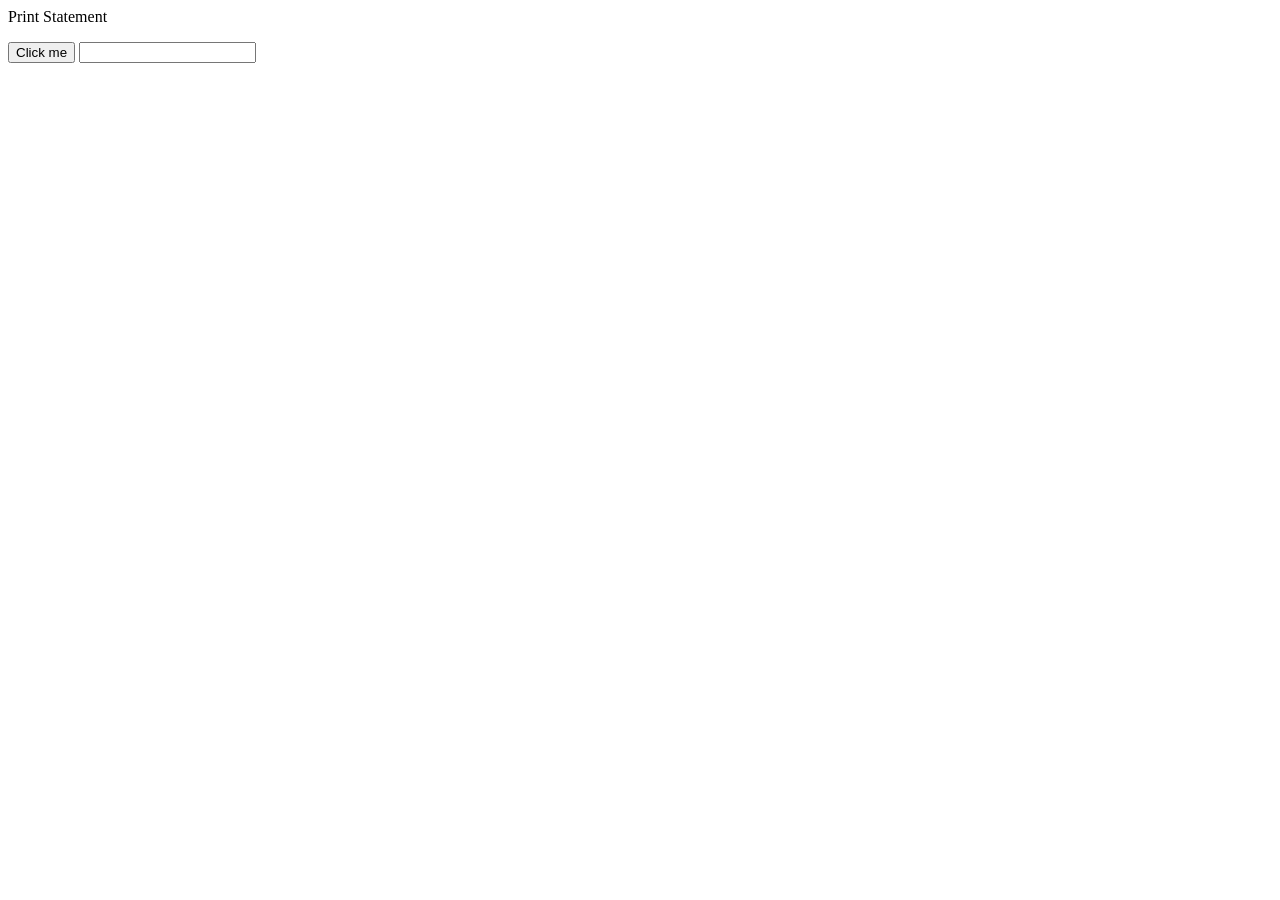
<file: batch.html>
<html>
    <head></head>
    <body>
        <p id="ptag" class="pclass">This is my fourth class</p>
        <button onclick="alert('You clicked me!')">Click me</button>
        <input type = "text" onchange="example()"id = "input">
        <p id = "inputField"></p>
    </body>
    <script src = "server.js"></script>
</html>
</file>
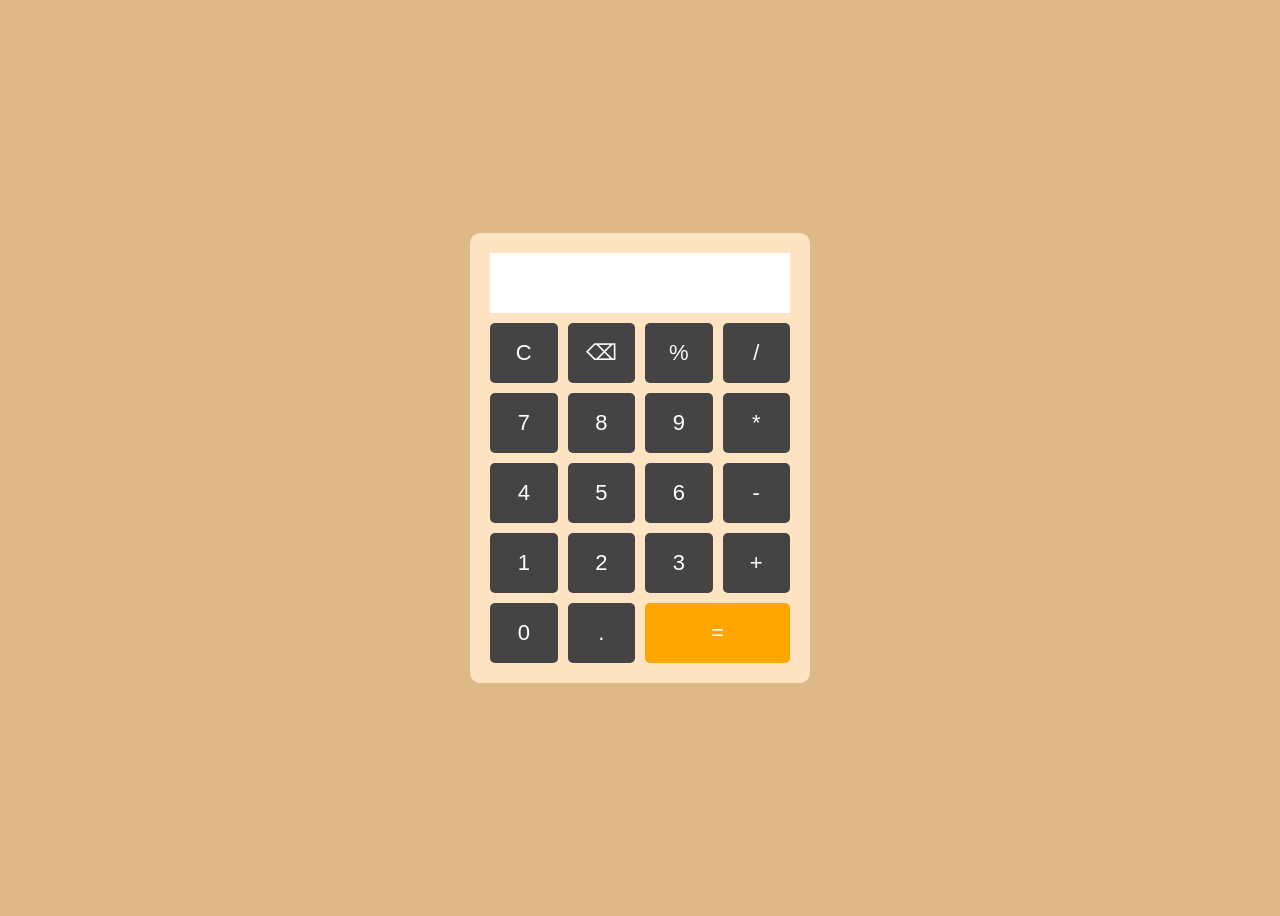
<file: CALCULATOR/calci.html>
<!DOCTYPE html>
<html lang="en">
<head>
    <meta charset="UTF-8">
    <meta name="viewport" content="width=device-width, initial-scale=1.0">
    <title>Calculator</title>
    <link rel="stylesheet" href="calci.css">
</head>
<body>

    <div class="calculator">
        <input type="text" id="display" readonly>

        <div class="buttons">
            <button onclick="clearDisplay()">C</button>
            <button onclick="deleteLast()">⌫</button>
            <button onclick="appendValue('%')">%</button>
            <button onclick="appendValue('/')">/</button>

            <button onclick="appendValue('7')">7</button>
            <button onclick="appendValue('8')">8</button>
            <button onclick="appendValue('9')">9</button>
            <button onclick="appendValue('*')">*</button>

            <button onclick="appendValue('4')">4</button>
            <button onclick="appendValue('5')">5</button>
            <button onclick="appendValue('6')">6</button>
            <button onclick="appendValue('-')">-</button>

            <button onclick="appendValue('1')">1</button>
            <button onclick="appendValue('2')">2</button>
            <button onclick="appendValue('3')">3</button>
            <button onclick="appendValue('+')">+</button>

            <button onclick="appendValue('0')">0</button>
            <button onclick="appendValue('.')">.</button>
            <button class="equal" onclick="calculate()">=</button>
        </div>
    </div>

    <script src="calci.js"></script>
</body>
</html>
</file>
<file: CALCULATOR/calci.css>
body {
    display: flex;
    justify-content: center;
    align-items: center;
    height: 100vh;
    background: burlywood;
    font-family: Arial, sans-serif;
}

.calculator {
    background: bisque;
    padding: 20px;
    border-radius: 10px;
    width: 300px;
}

#display {
    width: 100%;
    height: 60px;
    font-size: 24px;
    text-align: right;
    margin-bottom: 10px;
    border: none;
    outline: none;
    padding-right: 10px;
    box-sizing: border-box;
}

.buttons {
    display: grid;
    grid-template-columns: repeat(4, 1fr);
    gap: 10px;
}

button {
    height: 60px;
    font-size: 22px;
    border: none;
    border-radius: 5px;
    cursor: pointer;
    background: #444;
    color: white;
}

button:hover {
    background: #666;
}

.equal {
    grid-column: span 2;
    background: orange;
}
</file>
